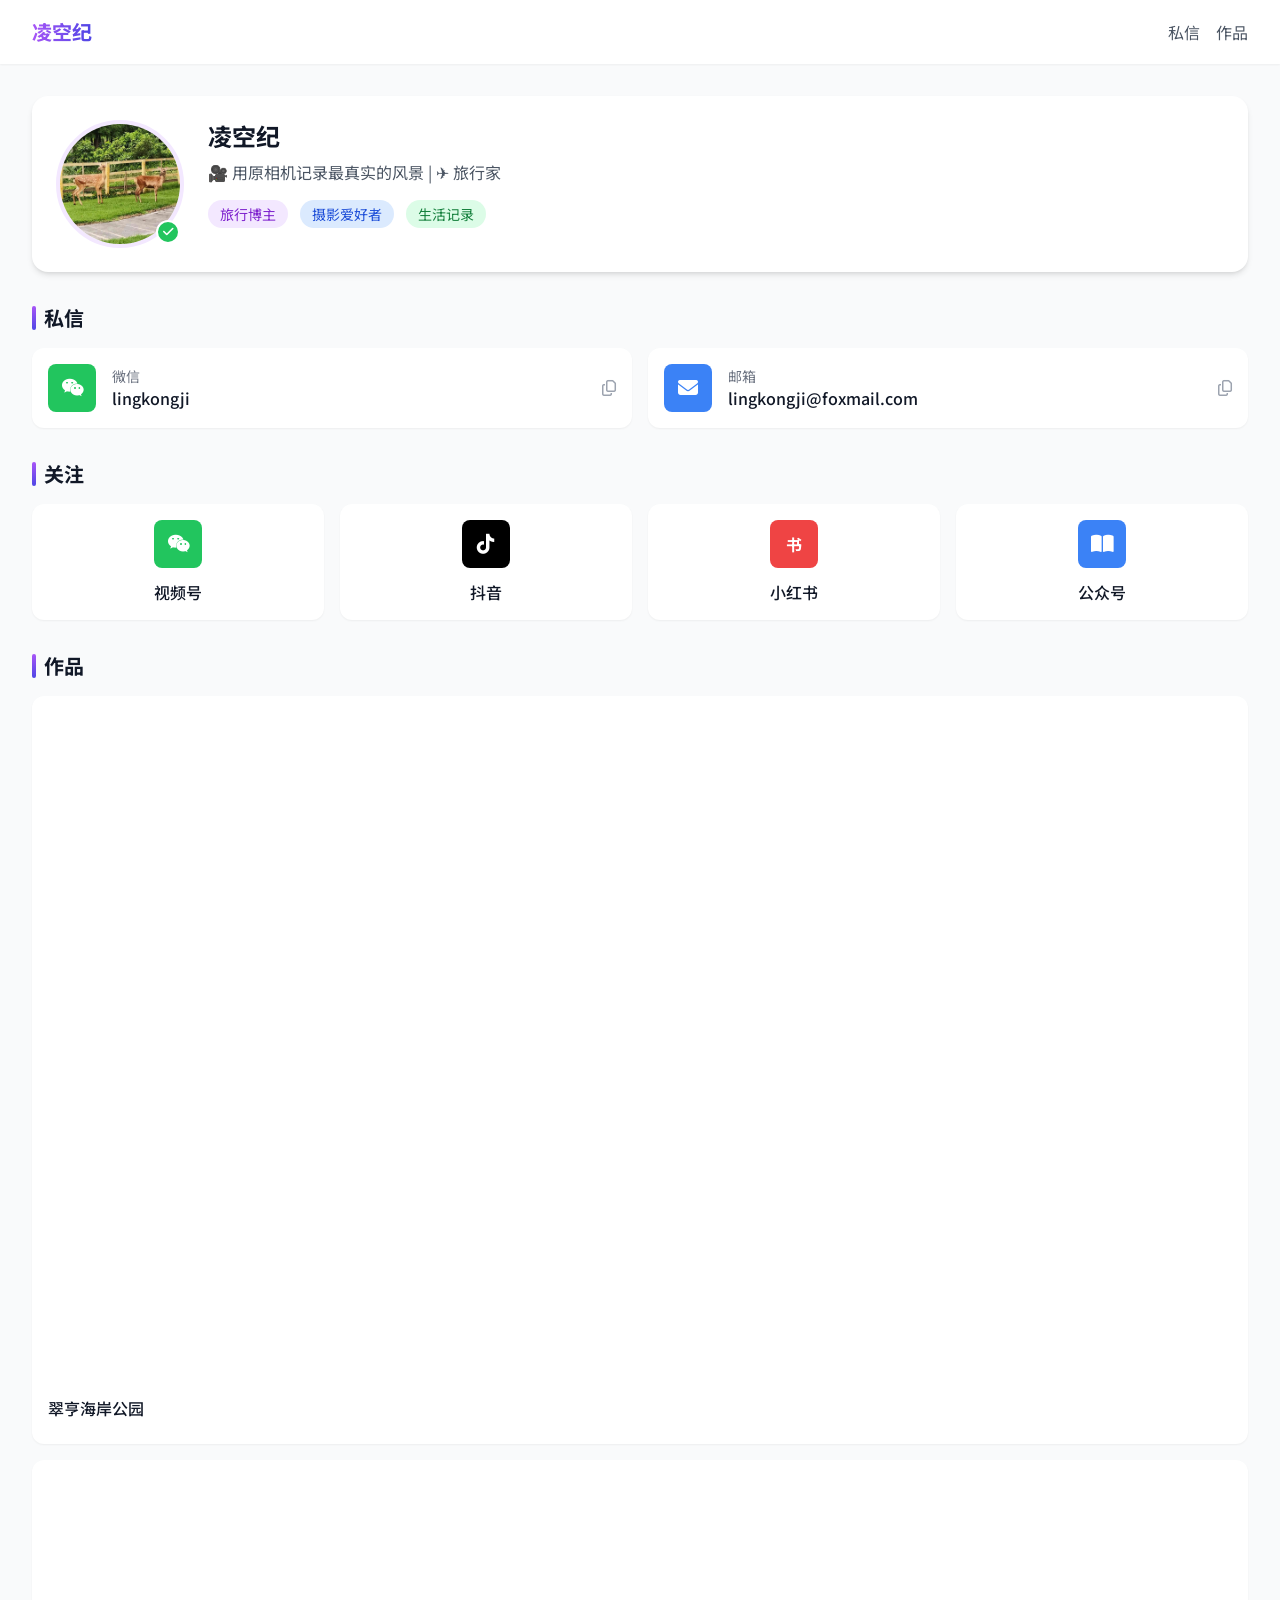
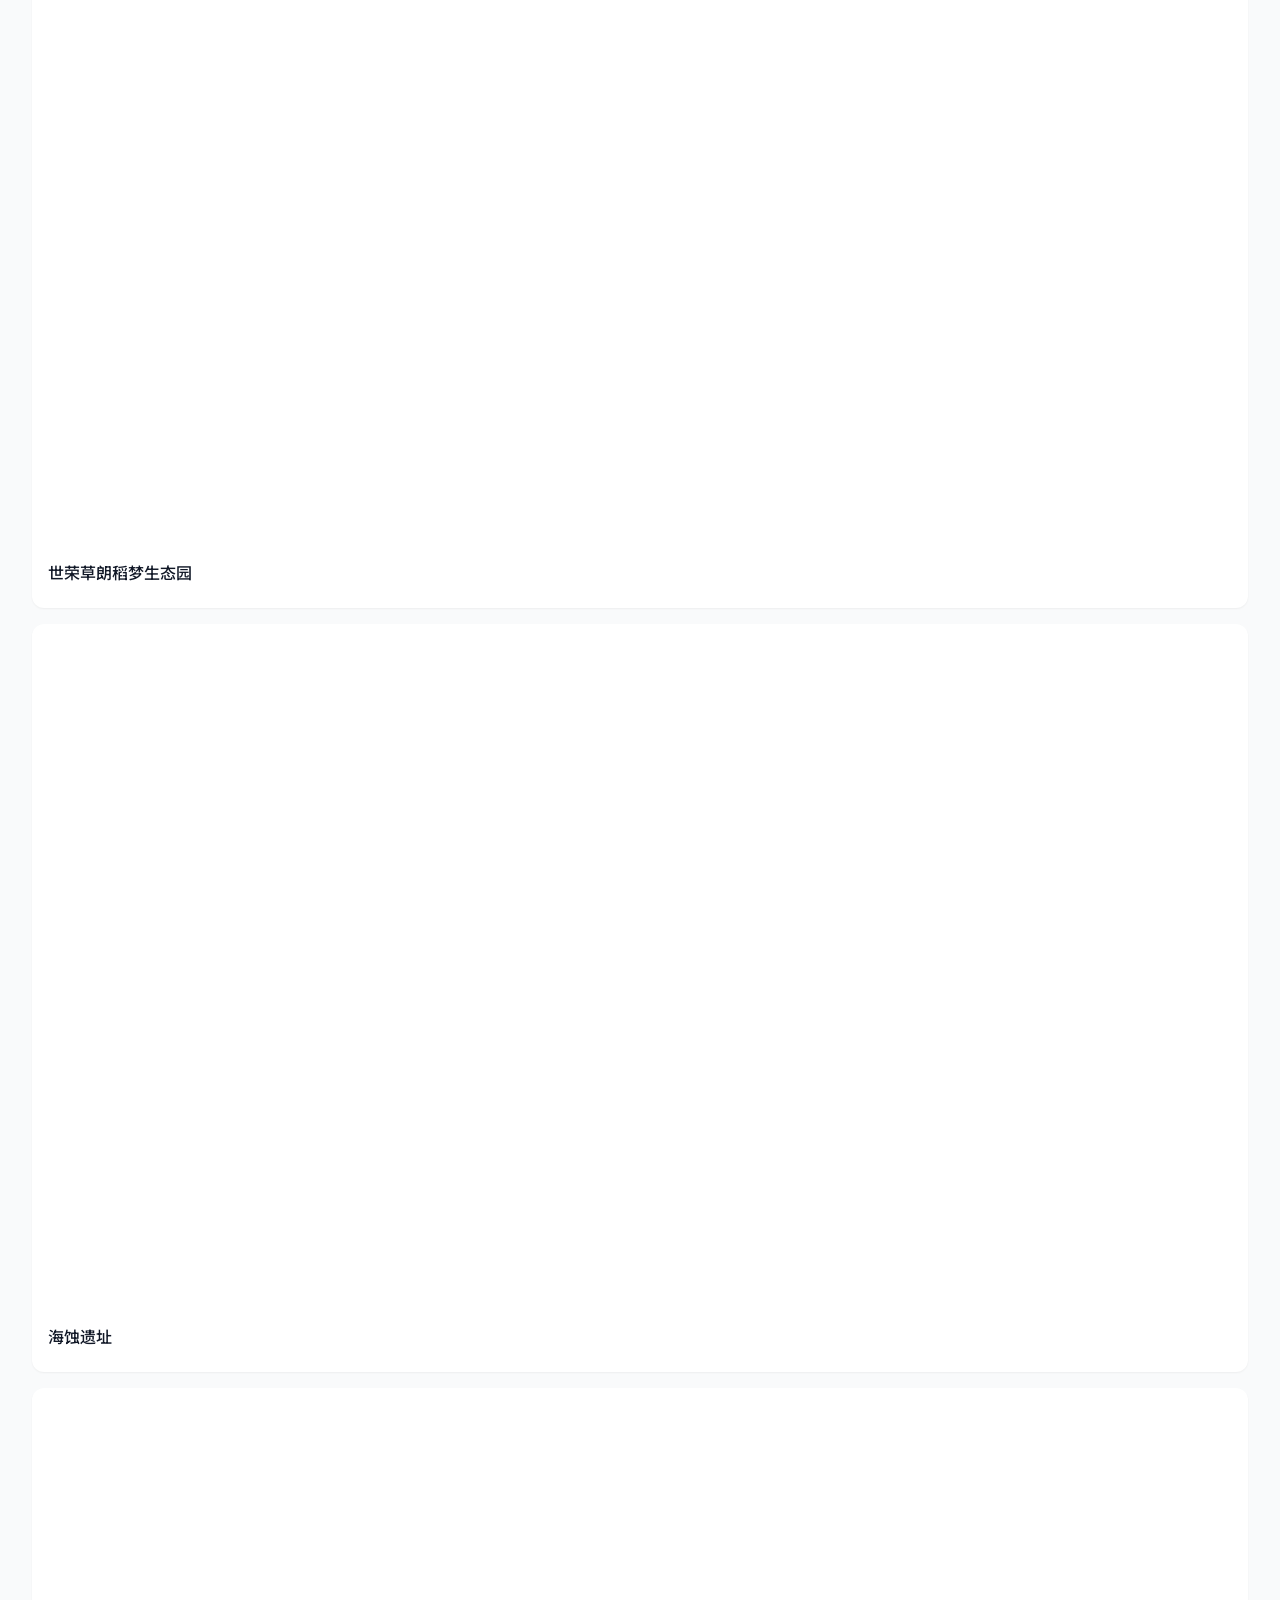
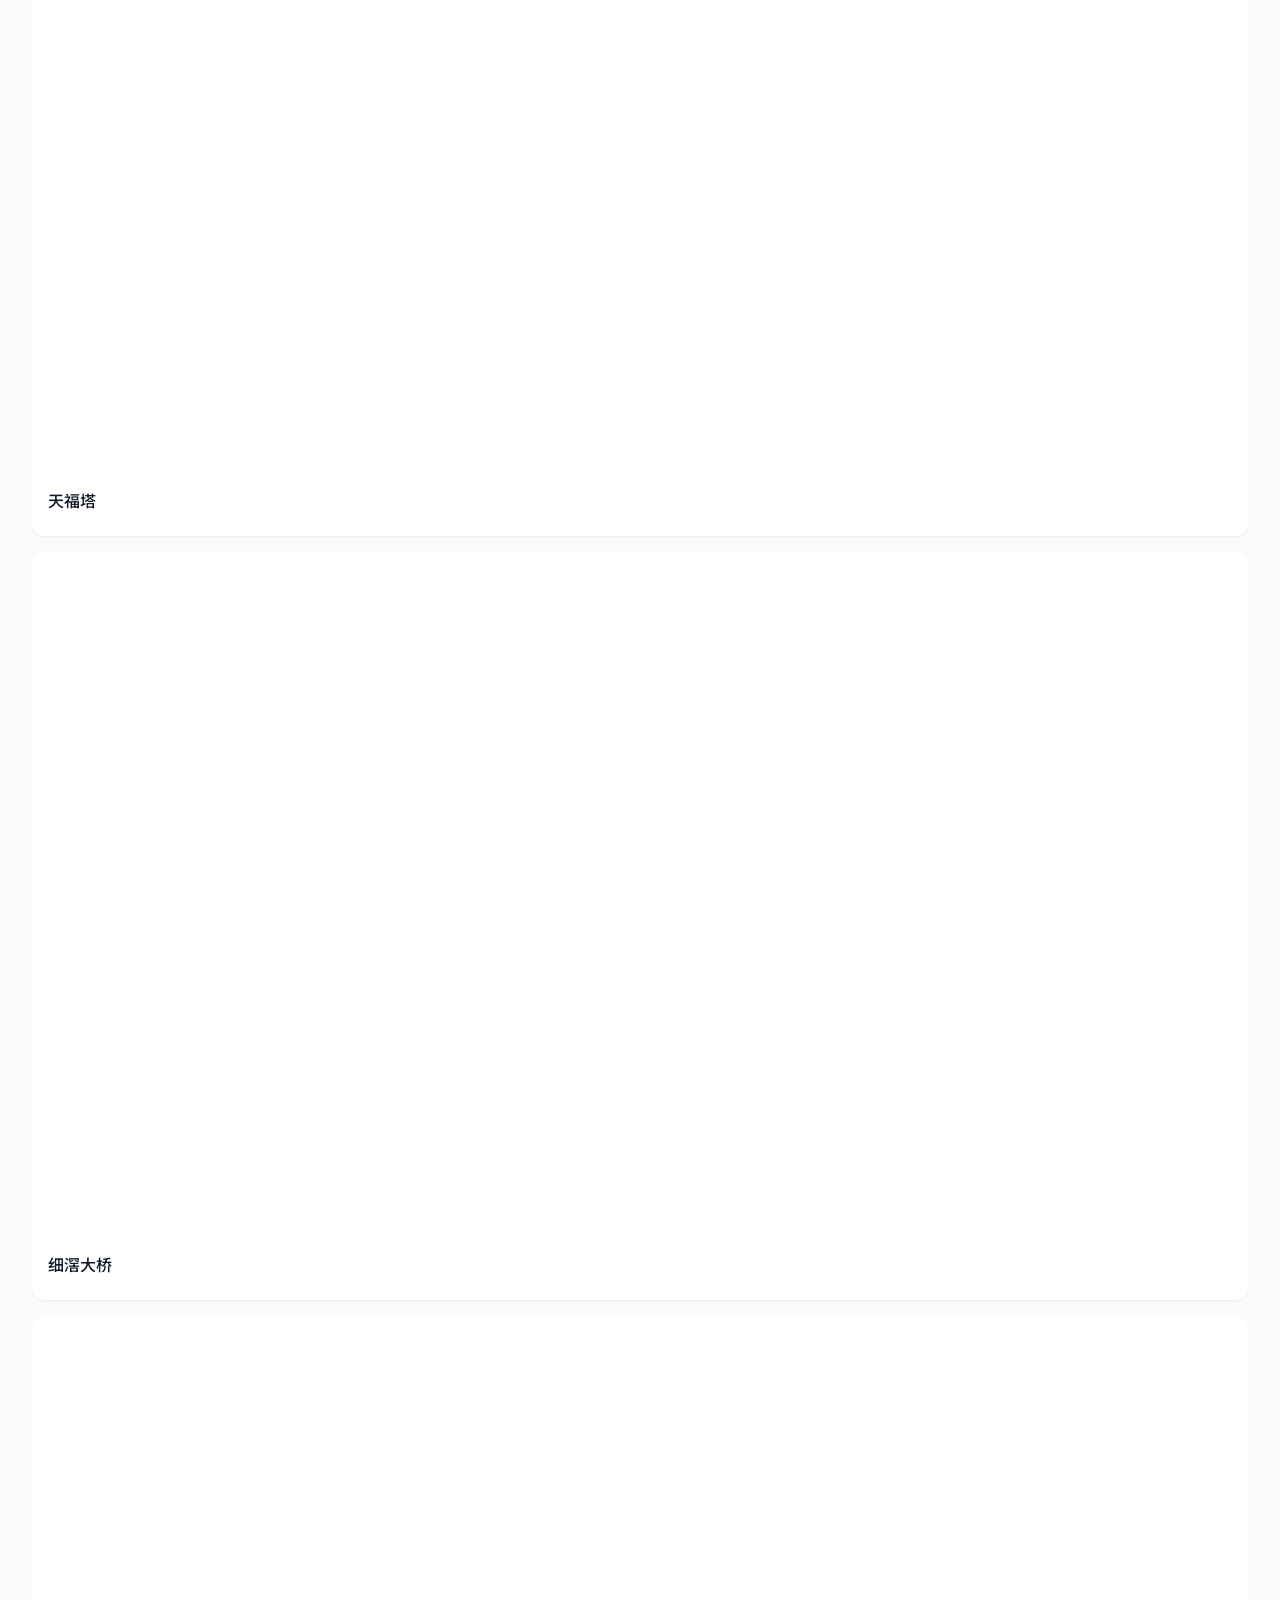
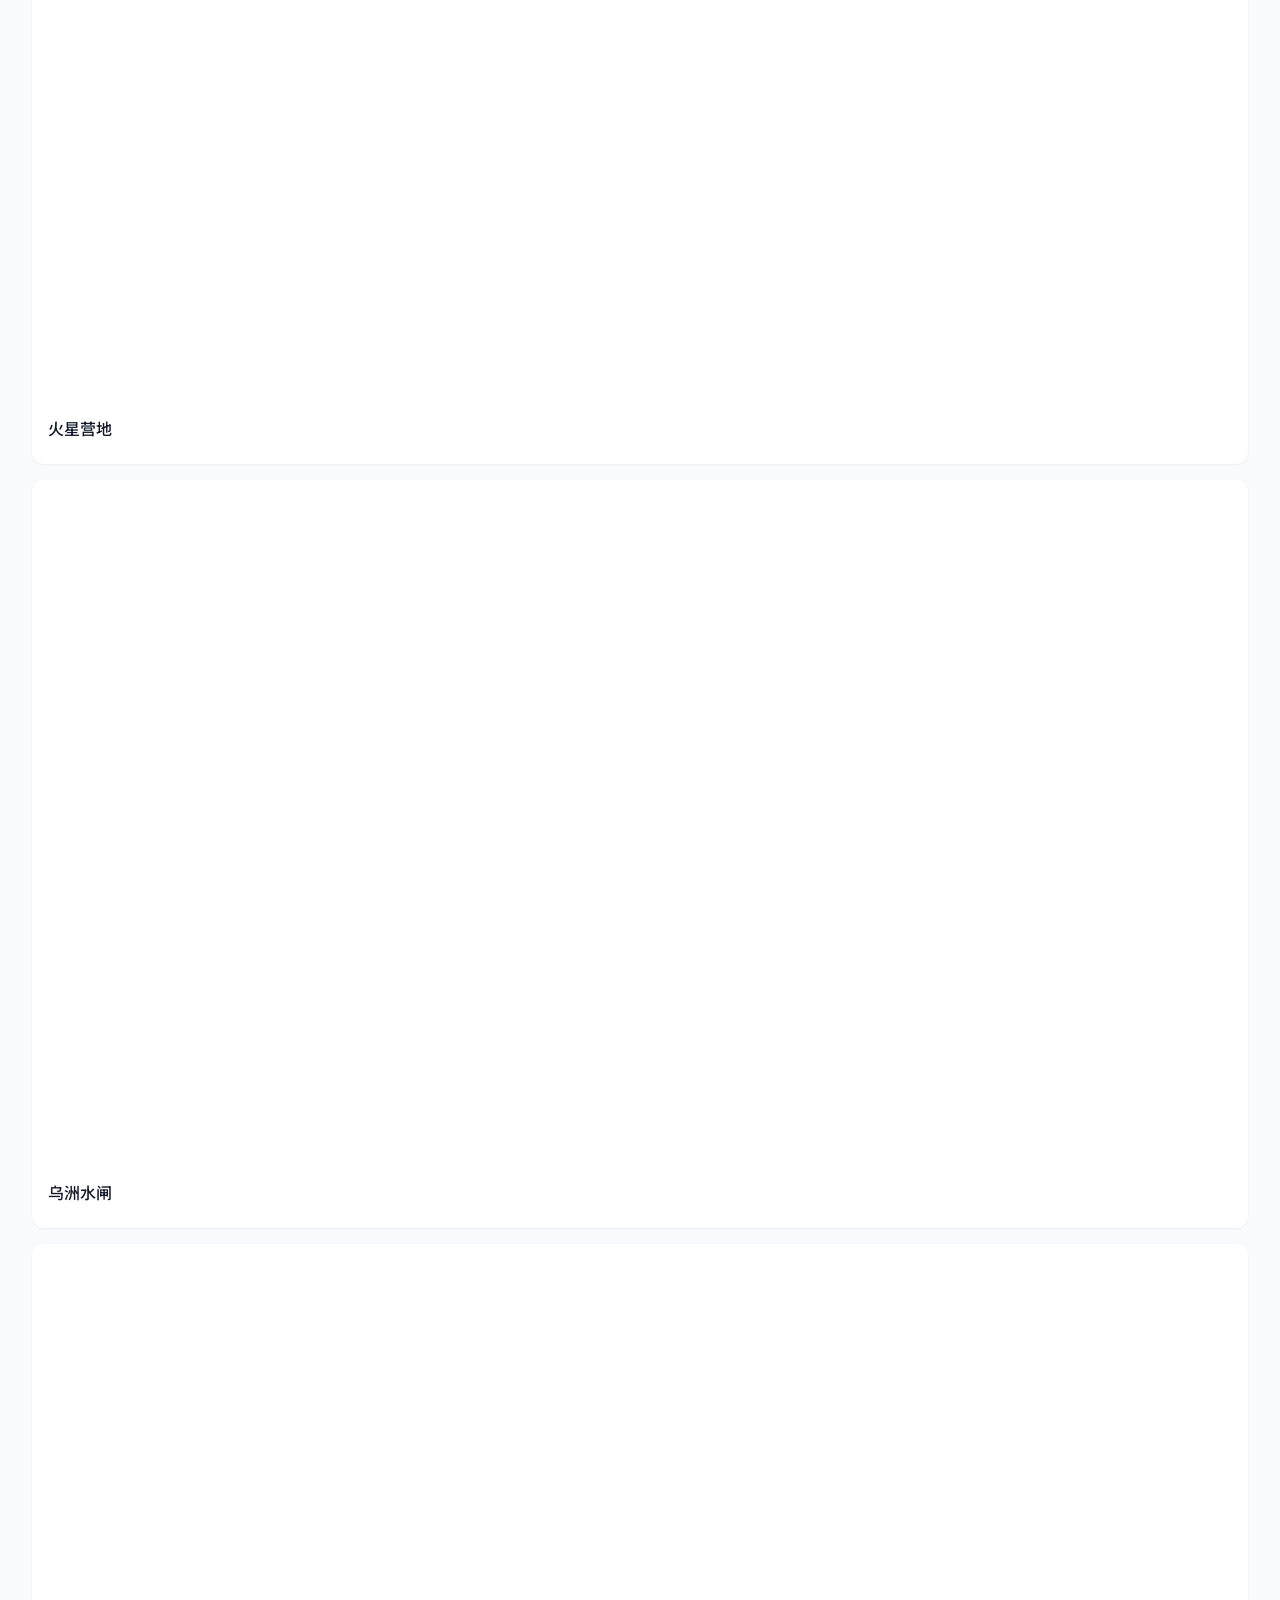
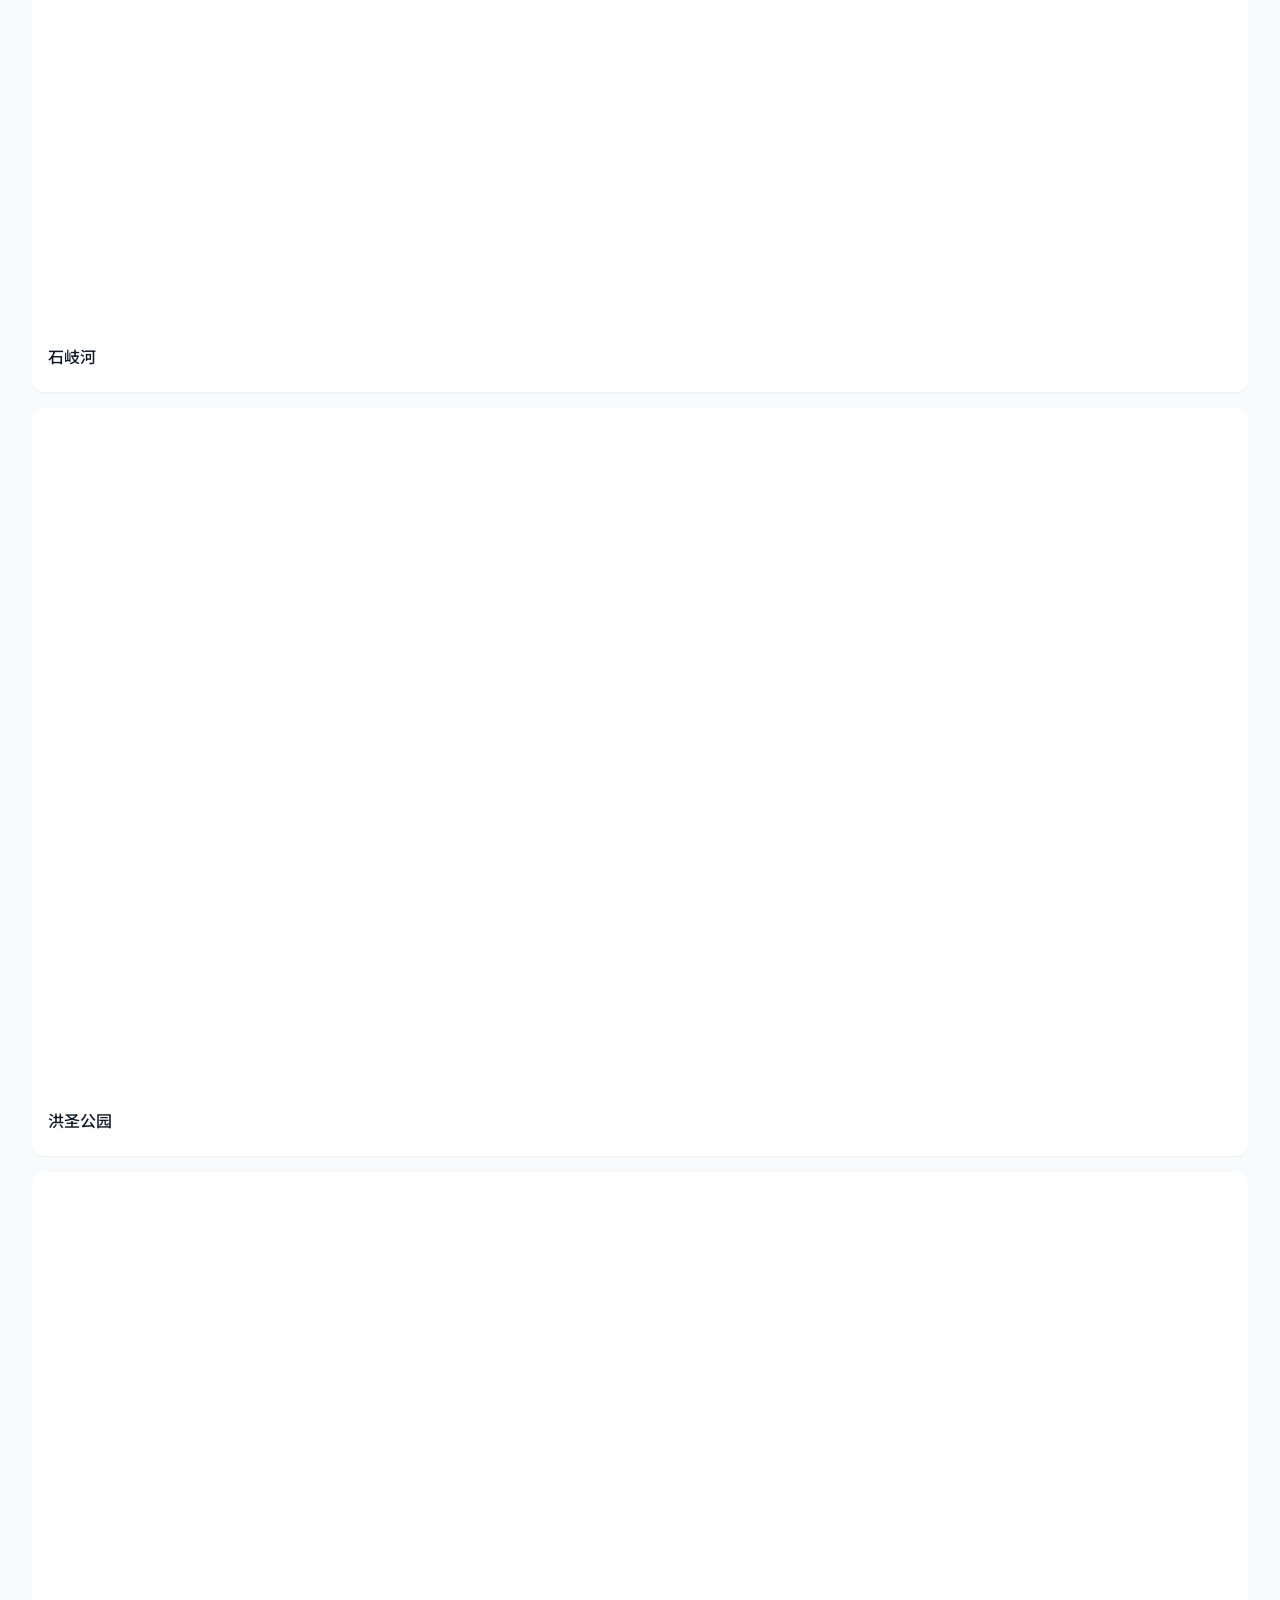
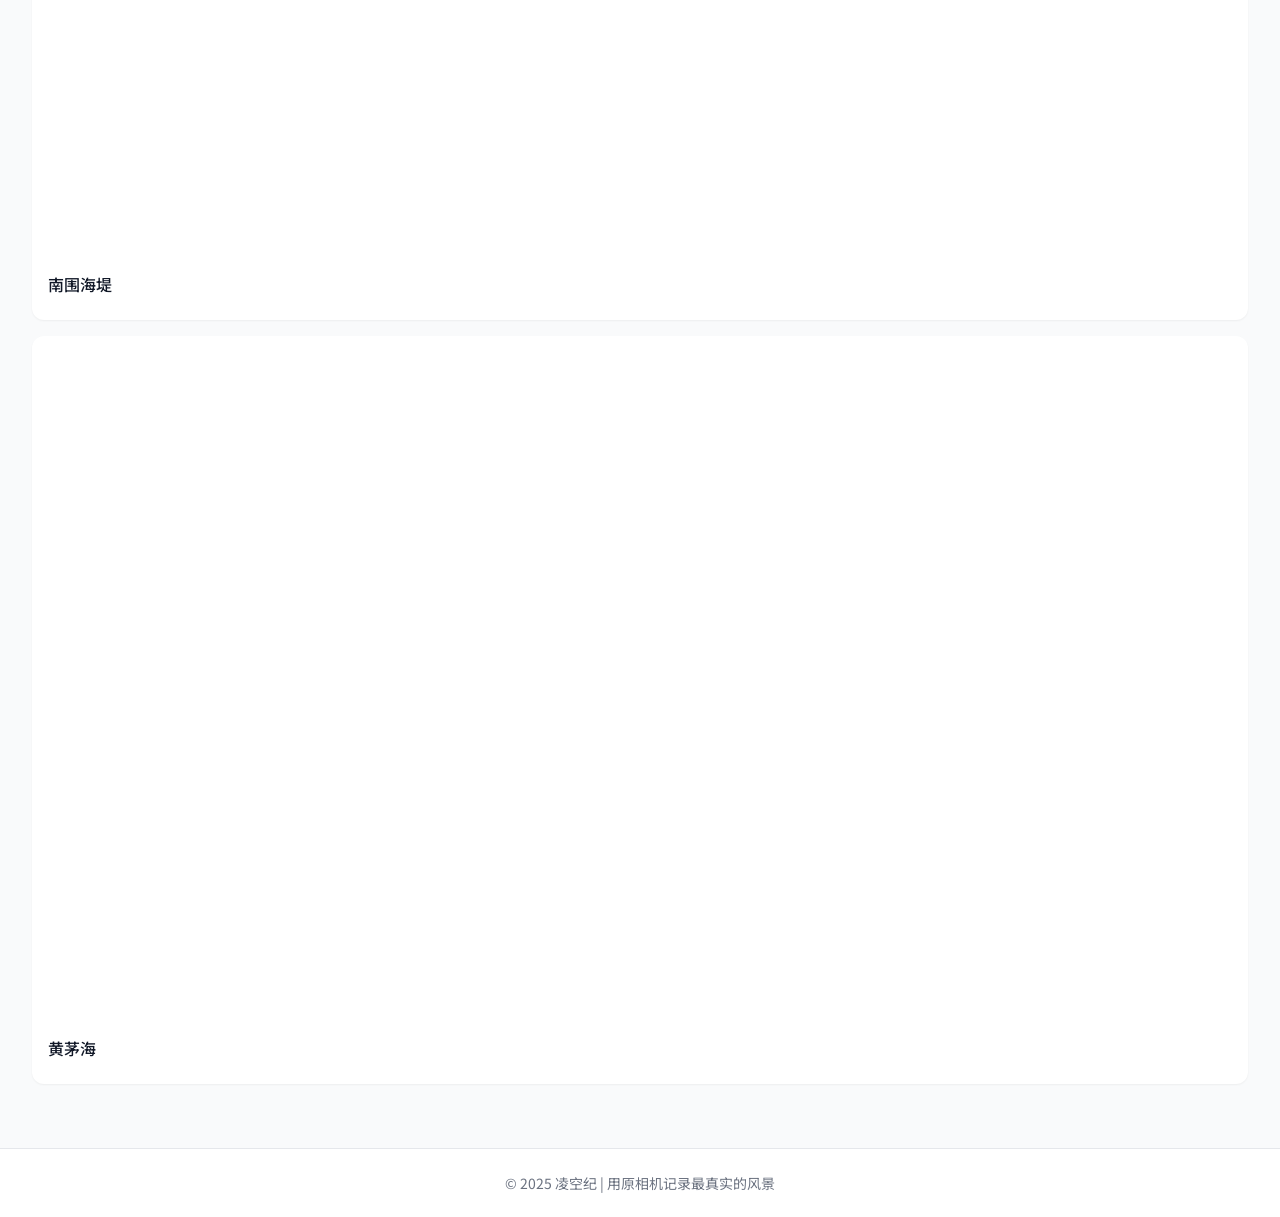
<file: index.html>
<!DOCTYPE html><html><head><meta charset="utf-8">
<meta name="viewport" content="width=device-width, initial-scale=1.0, maximum-scale=1.0, user-scalable=no">
<title>凌空纪 | 用原相机记录最真实的风景</title>
<link rel="preconnect" href="https://fonts.gstatic.com/" crossorigin="anonymous" data-hid="gf-preconnect">
<link rel="preconnect" href="https://fonts.googleapis.com/" data-hid="gf-origin-preconnect">
<script data-hid="gf-script">(function(){
        var h=document.querySelector("head");
        var m=h.querySelector('meta[name="head:count"]');
        if(m){m.setAttribute('content',Number(m.getAttribute('content'))+1);}
        else{m=document.createElement('meta');m.setAttribute('name','head:count');m.setAttribute('content','1');h.append(m);}
        var l=document.createElement('link');l.rel='stylesheet';l.href='https://fonts.googleapis.com/css2?family=Noto+Sans+SC:wght@400;500;700&display=swap';h.appendChild(l);
      })();</script>
<script type="text/javascript">
            if (window.location.hostname !== 'localhost' && window.location.hostname !== '127.0.0.1') {
              var _paq = window._paq = window._paq || [];
              _paq.push(['trackPageView']);
              _paq.push(['enableLinkTracking']);
              _paq.push(['enableHeartBeatTimer', 10]);
              (function() {
                var u="//matomo.r.mmphub.com:88/";
                _paq.push(['setTrackerUrl', u+'matomo.php']);
                _paq.push(['setSiteId', '2']);
                var d=document, g=d.createElement('script'), s=d.getElementsByTagName('script')[0];
                g.async=true; g.src=u+'matomo.js'; s.parentNode.insertBefore(g,s);
              })();
            }
          </script>
<link rel="stylesheet" href="https://cdnjs.cloudflare.com/ajax/libs/font-awesome/6.5.1/css/all.min.css">
<link rel="stylesheet" href="/_nuxt/entry.CN5NUBov.css" crossorigin>
<link rel="preload" as="style" href="https://fonts.googleapis.com/css2?family=Noto+Sans+SC:wght@400;500;700&display=swap" data-hid="gf-preload">
<link rel="modulepreload" as="script" crossorigin href="/_nuxt/BmWuD4DT.js">
<script type="module" src="/_nuxt/BmWuD4DT.js" crossorigin></script>
<link rel="dns-prefetch" href="https://fonts.gstatic.com/" data-hid="gf-prefetch">
<meta name="description" content="凌空纪 - 用原相机记录最真实的风景 | 旅行博主">
<meta name="referrer" content="no-referrer-when-downgrade">
<link rel="icon" href="/avatar.ico" type="image/x-icon">
<script id="unhead:payload" type="application/json">{"title":"凌空纪 | 用原相机记录最真实的风景"}</script></head><body><noscript><link rel="stylesheet" href="https://fonts.googleapis.com/css2?family=Noto+Sans+SC:wght@400;500;700&display=swap"></noscript><!--teleport start anchor--><!----><!--teleport anchor--><!--teleport start anchor--><!----><!--teleport anchor--><div id="__nuxt"><div data-v-a34cc89b><!--[--><title data-v-a34cc89b>凌空纪 | 用原相机记录最真实的风景</title><meta name="robots" content="index, follow, noarchive" data-v-a34cc89b><!--]--><nav class="bg-white shadow-sm sticky top-0 z-50" data-v-a34cc89b><div class="max-w-5xl mx-auto px-4 sm:px-6 lg:px-8" data-v-a34cc89b><div class="flex justify-between h-16" data-v-a34cc89b><div class="flex items-center" data-v-a34cc89b><span class="text-xl font-bold gradient-text" data-v-a34cc89b>凌空纪</span></div><div class="flex items-center space-x-4" data-v-a34cc89b><a href="#contact" class="text-gray-600 hover:text-purple-600 transition" data-v-a34cc89b>私信</a><a href="#works" class="text-gray-600 hover:text-purple-600 transition" data-v-a34cc89b>作品</a></div></div></div></nav><main class="max-w-5xl mx-auto px-4 sm:px-6 lg:px-8 py-8" data-v-a34cc89b><section class="bg-white rounded-2xl shadow-md p-6 mb-8" data-v-a34cc89b><div class="flex flex-col md:flex-row items-center md:items-start gap-6" data-v-a34cc89b><div class="relative" data-v-a34cc89b><img data-nuxt-img srcset="/_ipx/_/avatar.jpg 1x, /_ipx/_/avatar.jpg 2x" onerror="this.setAttribute(&#39;data-error&#39;, 1)" alt="头像" class="w-32 h-32 rounded-full object-cover border-4 border-purple-100" src="/_ipx/_/avatar.jpg" data-v-a34cc89b><div class="absolute bottom-1 right-1 bg-green-500 w-6 h-6 rounded-full border-2 border-white flex items-center justify-center" data-v-a34cc89b><i class="fas fa-check text-white text-xs" data-v-a34cc89b></i></div></div><div class="flex-1 text-center md:text-left" data-v-a34cc89b><h1 class="text-2xl font-bold mb-2" data-v-a34cc89b>凌空纪</h1><p class="text-gray-600 mb-4" data-v-a34cc89b>🎥 用原相机记录最真实的风景 | ✈️ 旅行家</p><div class="flex flex-wrap justify-center md:justify-start gap-3" data-v-a34cc89b><span class="px-3 py-1 bg-purple-100 text-purple-700 rounded-full text-sm" data-v-a34cc89b>旅行博主</span><span class="px-3 py-1 bg-blue-100 text-blue-700 rounded-full text-sm" data-v-a34cc89b>摄影爱好者</span><span class="px-3 py-1 bg-green-100 text-green-700 rounded-full text-sm" data-v-a34cc89b>生活记录</span></div></div></div></section><section id="contact" class="mb-8" data-v-a34cc89b><h2 class="text-xl font-bold mb-4 flex items-center" data-v-a34cc89b><span class="w-1 h-6 bg-gradient-to-b from-purple-500 to-indigo-600 rounded mr-2" data-v-a34cc89b></span> 私信 </h2><div class="grid grid-cols-1 md:grid-cols-2 gap-4" data-v-a34cc89b><div class="bg-white rounded-xl shadow-sm p-4 card-hover cursor-pointer" data-v-a34cc89b><div class="flex items-center gap-4" data-v-a34cc89b><div class="w-12 h-12 rounded-lg bg-green-500 flex items-center justify-center text-white" data-v-a34cc89b><i class="fab fa-weixin text-xl" data-v-a34cc89b></i></div><div class="flex-1" data-v-a34cc89b><div class="text-gray-500 text-sm" data-v-a34cc89b>微信</div><div class="font-medium" data-v-a34cc89b>lingkongji</div></div><i class="far fa-copy text-gray-400" data-v-a34cc89b></i></div></div><div class="bg-white rounded-xl shadow-sm p-4 card-hover cursor-pointer" data-v-a34cc89b><div class="flex items-center gap-4" data-v-a34cc89b><div class="w-12 h-12 rounded-lg bg-blue-500 flex items-center justify-center text-white" data-v-a34cc89b><i class="fas fa-envelope text-xl" data-v-a34cc89b></i></div><div class="flex-1" data-v-a34cc89b><div class="text-gray-500 text-sm" data-v-a34cc89b>邮箱</div><div class="font-medium" data-v-a34cc89b>lingkongji@foxmail.com</div></div><i class="far fa-copy text-gray-400" data-v-a34cc89b></i></div></div></div></section><section class="mb-8" data-v-a34cc89b><h2 class="text-xl font-bold mb-4 flex items-center" data-v-a34cc89b><span class="w-1 h-6 bg-gradient-to-b from-purple-500 to-indigo-600 rounded mr-2" data-v-a34cc89b></span> 关注 </h2><div class="grid grid-cols-2 md:grid-cols-4 gap-4" data-v-a34cc89b><button class="bg-white rounded-xl shadow-sm p-4 card-hover flex flex-col items-center w-full" data-v-a34cc89b><div class="w-12 h-12 rounded-lg bg-green-500 flex items-center justify-center text-white mb-3" data-v-a34cc89b><i class="fab fa-weixin text-xl" data-v-a34cc89b></i></div><div class="font-medium" data-v-a34cc89b>视频号</div></button><a href="https://v.douyin.com/pP9XcauuibU" class="bg-white rounded-xl shadow-sm p-4 card-hover flex flex-col items-center" data-v-a34cc89b><div class="w-12 h-12 rounded-lg bg-black flex items-center justify-center text-white mb-3" data-v-a34cc89b><i class="fab fa-tiktok text-xl" data-v-a34cc89b></i></div><div class="font-medium" data-v-a34cc89b>抖音</div></a><a href="https://xhslink.com/m/8OOuBfRCATQ" class="bg-white rounded-xl shadow-sm p-4 card-hover flex flex-col items-center" data-v-a34cc89b><div class="w-12 h-12 rounded-lg bg-red-500 flex items-center justify-center text-white mb-3" data-v-a34cc89b><span class="font-bold" data-v-a34cc89b>书</span></div><div class="font-medium" data-v-a34cc89b>小红书</div></a><button class="bg-white rounded-xl shadow-sm p-4 card-hover flex flex-col items-center w-full" data-v-a34cc89b><div class="w-12 h-12 rounded-lg bg-blue-500 flex items-center justify-center text-white mb-3" data-v-a34cc89b><i class="fas fa-book-open text-xl" data-v-a34cc89b></i></div><div class="font-medium" data-v-a34cc89b>公众号</div></button></div></section><section id="works" class="mb-8" data-v-a34cc89b><h2 class="text-xl font-bold mb-4 flex items-center" data-v-a34cc89b><span class="w-1 h-6 bg-gradient-to-b from-purple-500 to-indigo-600 rounded mr-2" data-v-a34cc89b></span> 作品 </h2><div class="works-grid gap-4" data-v-a34cc89b><!--[--><div class="bg-white rounded-xl shadow-sm overflow-hidden card-hover" data-v-a34cc89b><div class="video-container"><iframe src="https://open.douyin.com/player/video?vid=7627733585167961350&amp;autoplay=0" frameborder="0" scrolling="no" allowfullscreen class="w-full h-full" sandbox="allow-scripts allow-same-origin allow-popups" loading="lazy" referrerpolicy="no-referrer" title="抖音视频播放器" style="--iframe-scale:1;"></iframe></div><div class="p-4"><h3 class="font-medium mb-2">翠亨海岸公园</h3><div class="flex items-center gap-4 text-gray-500 text-sm"><!----><!----></div></div></div><div class="bg-white rounded-xl shadow-sm overflow-hidden card-hover" data-v-a34cc89b><div class="video-container"><iframe src="https://open.douyin.com/player/video?vid=7604456518175526185&amp;autoplay=0" frameborder="0" scrolling="no" allowfullscreen class="w-full h-full" sandbox="allow-scripts allow-same-origin allow-popups" loading="lazy" referrerpolicy="no-referrer" title="抖音视频播放器" style="--iframe-scale:1;"></iframe></div><div class="p-4"><h3 class="font-medium mb-2">世荣草朗稻梦生态园</h3><div class="flex items-center gap-4 text-gray-500 text-sm"><!----><!----></div></div></div><div class="bg-white rounded-xl shadow-sm overflow-hidden card-hover" data-v-a34cc89b><div class="video-container"><iframe src="https://open.douyin.com/player/video?vid=7658907261548498203&amp;autoplay=0" frameborder="0" scrolling="no" allowfullscreen class="w-full h-full" sandbox="allow-scripts allow-same-origin allow-popups" loading="lazy" referrerpolicy="no-referrer" title="抖音视频播放器" style="--iframe-scale:1;"></iframe></div><div class="p-4"><h3 class="font-medium mb-2">海蚀遗址</h3><div class="flex items-center gap-4 text-gray-500 text-sm"><!----><!----></div></div></div><div class="bg-white rounded-xl shadow-sm overflow-hidden card-hover" data-v-a34cc89b><div class="video-container"><iframe src="https://open.douyin.com/player/video?vid=7657398396201749814&amp;autoplay=0" frameborder="0" scrolling="no" allowfullscreen class="w-full h-full" sandbox="allow-scripts allow-same-origin allow-popups" loading="lazy" referrerpolicy="no-referrer" title="抖音视频播放器" style="--iframe-scale:1;"></iframe></div><div class="p-4"><h3 class="font-medium mb-2">天福塔</h3><div class="flex items-center gap-4 text-gray-500 text-sm"><!----><!----></div></div></div><div class="bg-white rounded-xl shadow-sm overflow-hidden card-hover" data-v-a34cc89b><div class="video-container"><iframe src="https://open.douyin.com/player/video?vid=7648472670173941043&amp;autoplay=0" frameborder="0" scrolling="no" allowfullscreen class="w-full h-full" sandbox="allow-scripts allow-same-origin allow-popups" loading="lazy" referrerpolicy="no-referrer" title="抖音视频播放器" style="--iframe-scale:1;"></iframe></div><div class="p-4"><h3 class="font-medium mb-2">细滘大桥</h3><div class="flex items-center gap-4 text-gray-500 text-sm"><!----><!----></div></div></div><div class="bg-white rounded-xl shadow-sm overflow-hidden card-hover" data-v-a34cc89b><div class="video-container"><iframe src="https://open.douyin.com/player/video?vid=7647807189112851721&amp;autoplay=0" frameborder="0" scrolling="no" allowfullscreen class="w-full h-full" sandbox="allow-scripts allow-same-origin allow-popups" loading="lazy" referrerpolicy="no-referrer" title="抖音视频播放器" style="--iframe-scale:1;"></iframe></div><div class="p-4"><h3 class="font-medium mb-2">火星营地</h3><div class="flex items-center gap-4 text-gray-500 text-sm"><!----><!----></div></div></div><div class="bg-white rounded-xl shadow-sm overflow-hidden card-hover" data-v-a34cc89b><div class="video-container"><iframe src="https://open.douyin.com/player/video?vid=7644459484105936166&amp;autoplay=0" frameborder="0" scrolling="no" allowfullscreen class="w-full h-full" sandbox="allow-scripts allow-same-origin allow-popups" loading="lazy" referrerpolicy="no-referrer" title="抖音视频播放器" style="--iframe-scale:1;"></iframe></div><div class="p-4"><h3 class="font-medium mb-2">乌洲水闸</h3><div class="flex items-center gap-4 text-gray-500 text-sm"><!----><!----></div></div></div><div class="bg-white rounded-xl shadow-sm overflow-hidden card-hover" data-v-a34cc89b><div class="video-container"><iframe src="https://open.douyin.com/player/video?vid=7628822679298067754&amp;autoplay=0" frameborder="0" scrolling="no" allowfullscreen class="w-full h-full" sandbox="allow-scripts allow-same-origin allow-popups" loading="lazy" referrerpolicy="no-referrer" title="抖音视频播放器" style="--iframe-scale:1;"></iframe></div><div class="p-4"><h3 class="font-medium mb-2">石岐河</h3><div class="flex items-center gap-4 text-gray-500 text-sm"><!----><!----></div></div></div><div class="bg-white rounded-xl shadow-sm overflow-hidden card-hover" data-v-a34cc89b><div class="video-container"><iframe src="https://open.douyin.com/player/video?vid=7625848802552974642&amp;autoplay=0" frameborder="0" scrolling="no" allowfullscreen class="w-full h-full" sandbox="allow-scripts allow-same-origin allow-popups" loading="lazy" referrerpolicy="no-referrer" title="抖音视频播放器" style="--iframe-scale:1;"></iframe></div><div class="p-4"><h3 class="font-medium mb-2">洪圣公园</h3><div class="flex items-center gap-4 text-gray-500 text-sm"><!----><!----></div></div></div><div class="bg-white rounded-xl shadow-sm overflow-hidden card-hover" data-v-a34cc89b><div class="video-container"><iframe src="https://open.douyin.com/player/video?vid=7570963119699283234&amp;autoplay=0" frameborder="0" scrolling="no" allowfullscreen class="w-full h-full" sandbox="allow-scripts allow-same-origin allow-popups" loading="lazy" referrerpolicy="no-referrer" title="抖音视频播放器" style="--iframe-scale:1;"></iframe></div><div class="p-4"><h3 class="font-medium mb-2">南围海堤</h3><div class="flex items-center gap-4 text-gray-500 text-sm"><!----><!----></div></div></div><div class="bg-white rounded-xl shadow-sm overflow-hidden card-hover" data-v-a34cc89b><div class="video-container"><iframe src="https://open.douyin.com/player/video?vid=7565720964902735138&amp;autoplay=0" frameborder="0" scrolling="no" allowfullscreen class="w-full h-full" sandbox="allow-scripts allow-same-origin allow-popups" loading="lazy" referrerpolicy="no-referrer" title="抖音视频播放器" style="--iframe-scale:1;"></iframe></div><div class="p-4"><h3 class="font-medium mb-2">黄茅海</h3><div class="flex items-center gap-4 text-gray-500 text-sm"><!----><!----></div></div></div><!--]--></div></section></main><footer class="bg-white border-t border-gray-200 py-6" data-v-a34cc89b><div class="max-w-5xl mx-auto px-4 sm:px-6 lg:px-8 text-center text-gray-500 text-sm" data-v-a34cc89b><p data-v-a34cc89b>© 2025 凌空纪 | 用原相机记录最真实的风景</p></div></footer><div id="toast" class="fixed top-20 left-1/2 transform -translate-x-1/2 bg-gray-800 text-white px-6 py-2 rounded-full shadow-lg font-medium text-sm hidden z-50 flex items-center gap-2" data-v-a34cc89b><i class="fas fa-check-circle text-green-400" data-v-a34cc89b></i><span id="toast-msg" data-v-a34cc89b>已复制</span></div><!--teleport start--><!--teleport end--><!--teleport start--><!--teleport end--></div></div><div id="teleports"></div><script>window.__NUXT__={};window.__NUXT__.config={public:{apiBase:""},app:{baseURL:"/",buildId:"e5d43f0d-83d0-47b0-a709-40270cd8de94",buildAssetsDir:"/_nuxt/",cdnURL:""}}</script>
<script type="application/json" data-nuxt-data="nuxt-app" data-ssr="true" id="__NUXT_DATA__">[["ShallowReactive",1],{"prerenderedAt":2,"data":3,"state":39,"once":41,"_errors":42,"serverRendered":45,"path":46},1783486556460,["ShallowReactive",4],{"works":5},[6,9,12,15,18,21,24,27,30,33,36],{"id":7,"title":8},"7627733585167961350","翠亨海岸公园",{"id":10,"title":11},"7604456518175526185","世荣草朗稻梦生态园",{"id":13,"title":14},"7658907261548498203","海蚀遗址",{"id":16,"title":17},"7657398396201749814","天福塔",{"id":19,"title":20},"7648472670173941043","细滘大桥",{"id":22,"title":23},"7647807189112851721","火星营地",{"id":25,"title":26},"7644459484105936166","乌洲水闸",{"id":28,"title":29},"7628822679298067754","石岐河",{"id":31,"title":32},"7625848802552974642","洪圣公园",{"id":34,"title":35},"7570963119699283234","南围海堤",{"id":37,"title":38},"7565720964902735138","黄茅海",["Reactive",40],{},["Set"],["ShallowReactive",43],{"works":44},null,true,"\u002F"]</script></body></html>
</file>
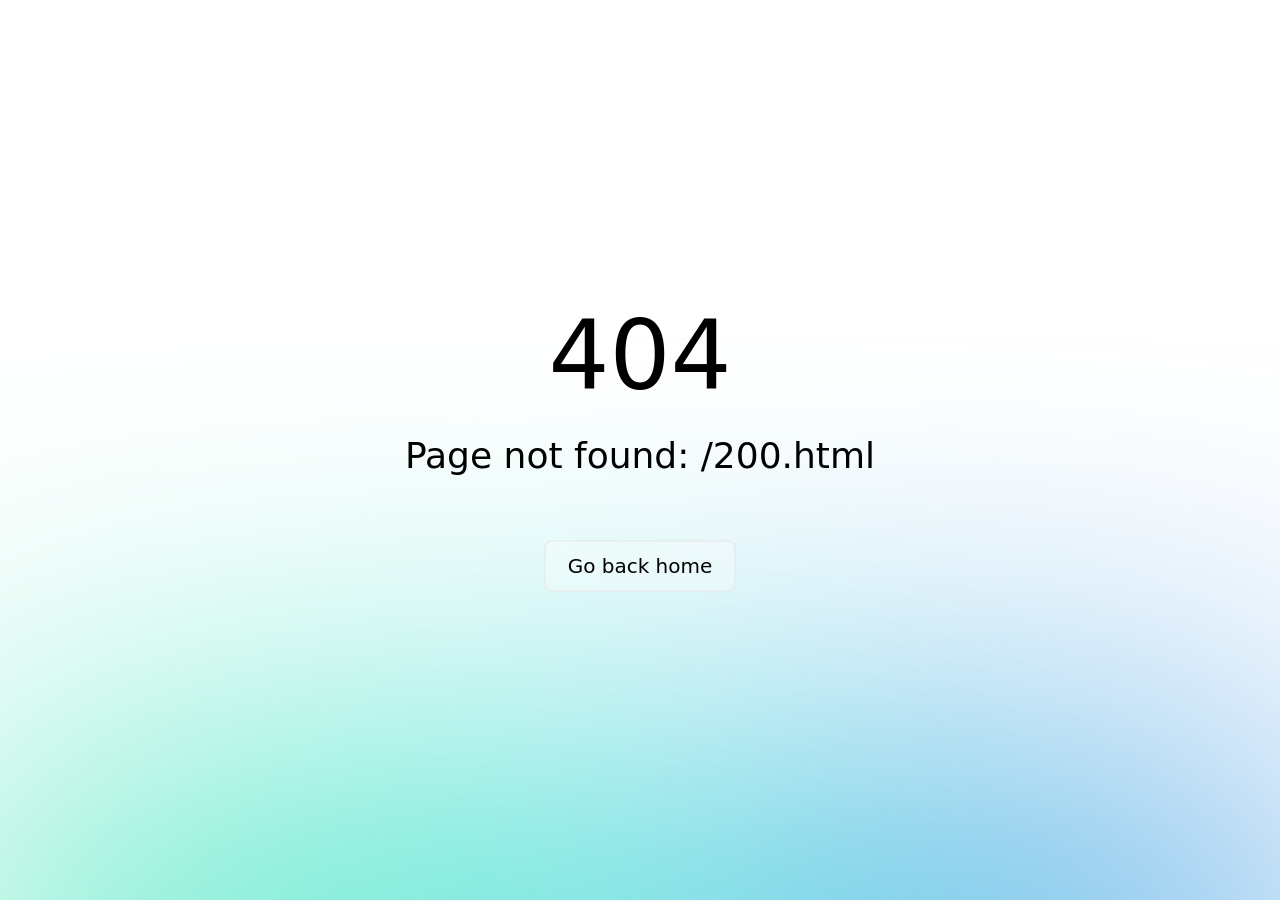
<file: 200.html>
<!DOCTYPE html><html><head><meta charset="utf-8">
<meta name="viewport" content="width=device-width, initial-scale=1.0, maximum-scale=1.0, user-scalable=no">
<title>凌空纪 | 用原相机记录最真实的风景</title>
<link rel="preconnect" href="https://fonts.gstatic.com/" crossorigin="anonymous" data-hid="gf-preconnect">
<link rel="preconnect" href="https://fonts.googleapis.com/" data-hid="gf-origin-preconnect">
<script data-hid="gf-script">(function(){
        var h=document.querySelector("head");
        var m=h.querySelector('meta[name="head:count"]');
        if(m){m.setAttribute('content',Number(m.getAttribute('content'))+1);}
        else{m=document.createElement('meta');m.setAttribute('name','head:count');m.setAttribute('content','1');h.append(m);}
        var l=document.createElement('link');l.rel='stylesheet';l.href='https://fonts.googleapis.com/css2?family=Noto+Sans+SC:wght@400;500;700&display=swap';h.appendChild(l);
      })();</script>
<script type="text/javascript">
            if (window.location.hostname !== 'localhost' && window.location.hostname !== '127.0.0.1') {
              var _paq = window._paq = window._paq || [];
              _paq.push(['trackPageView']);
              _paq.push(['enableLinkTracking']);
              _paq.push(['enableHeartBeatTimer', 10]);
              (function() {
                var u="//matomo.r.mmphub.com:88/";
                _paq.push(['setTrackerUrl', u+'matomo.php']);
                _paq.push(['setSiteId', '2']);
                var d=document, g=d.createElement('script'), s=d.getElementsByTagName('script')[0];
                g.async=true; g.src=u+'matomo.js'; s.parentNode.insertBefore(g,s);
              })();
            }
          </script>
<link rel="stylesheet" href="https://cdnjs.cloudflare.com/ajax/libs/font-awesome/6.5.1/css/all.min.css">
<link rel="stylesheet" href="/_nuxt/entry.CN5NUBov.css" crossorigin>
<link rel="preload" as="style" href="https://fonts.googleapis.com/css2?family=Noto+Sans+SC:wght@400;500;700&display=swap" data-hid="gf-preload">
<link rel="modulepreload" as="script" crossorigin href="/_nuxt/BmWuD4DT.js">
<script type="module" src="/_nuxt/BmWuD4DT.js" crossorigin></script>
<link rel="dns-prefetch" href="https://fonts.gstatic.com/" data-hid="gf-prefetch">
<meta name="description" content="凌空纪 - 用原相机记录最真实的风景 | 旅行博主">
<meta name="referrer" content="no-referrer-when-downgrade">
<link rel="icon" href="/avatar.ico" type="image/x-icon">
<script id="unhead:payload" type="application/json">{"title":"凌空纪 | 用原相机记录最真实的风景"}</script></head><body><noscript><link rel="stylesheet" href="https://fonts.googleapis.com/css2?family=Noto+Sans+SC:wght@400;500;700&display=swap"></noscript><div id="__nuxt"></div><div id="teleports"></div><script>window.__NUXT__={};window.__NUXT__.config={public:{apiBase:""},app:{baseURL:"/",buildId:"e5d43f0d-83d0-47b0-a709-40270cd8de94",buildAssetsDir:"/_nuxt/",cdnURL:""}}</script>
<script type="application/json" data-nuxt-data="nuxt-app" data-ssr="false" id="__NUXT_DATA__">[{"prerenderedAt":1,"serverRendered":2},1783486556460,false]</script></body></html>
</file>
<file: _nuxt/entry.CN5NUBov.css>
@import"https://fonts.googleapis.com/css2?family=Noto+Sans+SC:wght@400;500;700&display=swap";*,:after,:before{--tw-border-spacing-x:0;--tw-border-spacing-y:0;--tw-translate-x:0;--tw-translate-y:0;--tw-rotate:0;--tw-skew-x:0;--tw-skew-y:0;--tw-scale-x:1;--tw-scale-y:1;--tw-pan-x: ;--tw-pan-y: ;--tw-pinch-zoom: ;--tw-scroll-snap-strictness:proximity;--tw-gradient-from-position: ;--tw-gradient-via-position: ;--tw-gradient-to-position: ;--tw-ordinal: ;--tw-slashed-zero: ;--tw-numeric-figure: ;--tw-numeric-spacing: ;--tw-numeric-fraction: ;--tw-ring-inset: ;--tw-ring-offset-width:0px;--tw-ring-offset-color:#fff;--tw-ring-color:rgba(59,130,246,.5);--tw-ring-offset-shadow:0 0 #0000;--tw-ring-shadow:0 0 #0000;--tw-shadow:0 0 #0000;--tw-shadow-colored:0 0 #0000;--tw-blur: ;--tw-brightness: ;--tw-contrast: ;--tw-grayscale: ;--tw-hue-rotate: ;--tw-invert: ;--tw-saturate: ;--tw-sepia: ;--tw-drop-shadow: ;--tw-backdrop-blur: ;--tw-backdrop-brightness: ;--tw-backdrop-contrast: ;--tw-backdrop-grayscale: ;--tw-backdrop-hue-rotate: ;--tw-backdrop-invert: ;--tw-backdrop-opacity: ;--tw-backdrop-saturate: ;--tw-backdrop-sepia: ;--tw-contain-size: ;--tw-contain-layout: ;--tw-contain-paint: ;--tw-contain-style: }::backdrop{--tw-border-spacing-x:0;--tw-border-spacing-y:0;--tw-translate-x:0;--tw-translate-y:0;--tw-rotate:0;--tw-skew-x:0;--tw-skew-y:0;--tw-scale-x:1;--tw-scale-y:1;--tw-pan-x: ;--tw-pan-y: ;--tw-pinch-zoom: ;--tw-scroll-snap-strictness:proximity;--tw-gradient-from-position: ;--tw-gradient-via-position: ;--tw-gradient-to-position: ;--tw-ordinal: ;--tw-slashed-zero: ;--tw-numeric-figure: ;--tw-numeric-spacing: ;--tw-numeric-fraction: ;--tw-ring-inset: ;--tw-ring-offset-width:0px;--tw-ring-offset-color:#fff;--tw-ring-color:rgba(59,130,246,.5);--tw-ring-offset-shadow:0 0 #0000;--tw-ring-shadow:0 0 #0000;--tw-shadow:0 0 #0000;--tw-shadow-colored:0 0 #0000;--tw-blur: ;--tw-brightness: ;--tw-contrast: ;--tw-grayscale: ;--tw-hue-rotate: ;--tw-invert: ;--tw-saturate: ;--tw-sepia: ;--tw-drop-shadow: ;--tw-backdrop-blur: ;--tw-backdrop-brightness: ;--tw-backdrop-contrast: ;--tw-backdrop-grayscale: ;--tw-backdrop-hue-rotate: ;--tw-backdrop-invert: ;--tw-backdrop-opacity: ;--tw-backdrop-saturate: ;--tw-backdrop-sepia: ;--tw-contain-size: ;--tw-contain-layout: ;--tw-contain-paint: ;--tw-contain-style: }*,:after,:before{border:0 solid #e5e7eb;box-sizing:border-box}:after,:before{--tw-content:""}:host,html{line-height:1.5;-webkit-text-size-adjust:100%;font-family:Noto Sans SC,sans-serif;font-feature-settings:normal;font-variation-settings:normal;-moz-tab-size:4;-o-tab-size:4;tab-size:4;-webkit-tap-highlight-color:transparent}body{line-height:inherit;margin:0}hr{border-top-width:1px;color:inherit;height:0}abbr:where([title]){-webkit-text-decoration:underline dotted;text-decoration:underline dotted}h1,h2,h3,h4,h5,h6{font-size:inherit;font-weight:inherit}a{color:inherit;text-decoration:inherit}b,strong{font-weight:bolder}code,kbd,pre,samp{font-family:ui-monospace,SFMono-Regular,Menlo,Monaco,Consolas,Liberation Mono,Courier New,monospace;font-feature-settings:normal;font-size:1em;font-variation-settings:normal}small{font-size:80%}sub,sup{font-size:75%;line-height:0;position:relative;vertical-align:baseline}sub{bottom:-.25em}sup{top:-.5em}table{border-collapse:collapse;border-color:inherit;text-indent:0}button,input,optgroup,select,textarea{color:inherit;font-family:inherit;font-feature-settings:inherit;font-size:100%;font-variation-settings:inherit;font-weight:inherit;letter-spacing:inherit;line-height:inherit;margin:0;padding:0}button,select{text-transform:none}button,input:where([type=button]),input:where([type=reset]),input:where([type=submit]){-webkit-appearance:button;background-color:transparent;background-image:none}:-moz-focusring{outline:auto}:-moz-ui-invalid{box-shadow:none}progress{vertical-align:baseline}::-webkit-inner-spin-button,::-webkit-outer-spin-button{height:auto}[type=search]{-webkit-appearance:textfield;outline-offset:-2px}::-webkit-search-decoration{-webkit-appearance:none}::-webkit-file-upload-button{-webkit-appearance:button;font:inherit}summary{display:list-item}blockquote,dd,dl,figure,h1,h2,h3,h4,h5,h6,hr,p,pre{margin:0}fieldset{margin:0}fieldset,legend{padding:0}menu,ol,ul{list-style:none;margin:0;padding:0}dialog{padding:0}textarea{resize:vertical}input::-moz-placeholder,textarea::-moz-placeholder{color:#9ca3af;opacity:1}input::placeholder,textarea::placeholder{color:#9ca3af;opacity:1}[role=button],button{cursor:pointer}:disabled{cursor:default}audio,canvas,embed,iframe,img,object,svg,video{display:block;vertical-align:middle}img,video{height:auto;max-width:100%}[hidden]:where(:not([hidden=until-found])){display:none}html{font-family:Noto Sans SC,system-ui,sans-serif}body{min-height:100vh;--tw-bg-opacity:1;background-color:rgb(249 250 251/var(--tw-bg-opacity,1));--tw-text-opacity:1;color:rgb(17 24 39/var(--tw-text-opacity,1))}::-webkit-scrollbar{width:8px}::-webkit-scrollbar-track{background:#f1f1f1}::-webkit-scrollbar-thumb{background:#c1c1c1;border-radius:4px}::-webkit-scrollbar-thumb:hover{background:#a8a8a8}.container{width:100%}@media(min-width:640px){.container{max-width:640px}}@media(min-width:768px){.container{max-width:768px}}@media(min-width:1024px){.container{max-width:1024px}}@media(min-width:1280px){.container{max-width:1280px}}@media(min-width:1536px){.container{max-width:1536px}}.gradient-text{background-image:linear-gradient(to right,var(--tw-gradient-stops));--tw-gradient-from:#a855f7 var(--tw-gradient-from-position);--tw-gradient-to:rgba(168,85,247,0) var(--tw-gradient-to-position);--tw-gradient-stops:var(--tw-gradient-from),var(--tw-gradient-to);--tw-gradient-to:#4f46e5 var(--tw-gradient-to-position);-webkit-background-clip:text;background-clip:text;color:transparent}.card-hover{transition-duration:.3s;transition-property:all;transition-timing-function:cubic-bezier(.4,0,.2,1)}.card-hover:hover{--tw-translate-y:-.25rem;transform:translate(var(--tw-translate-x),var(--tw-translate-y)) rotate(var(--tw-rotate)) skew(var(--tw-skew-x)) skewY(var(--tw-skew-y)) scaleX(var(--tw-scale-x)) scaleY(var(--tw-scale-y));--tw-shadow:0 10px 15px -3px rgba(0,0,0,.1),0 4px 6px -4px rgba(0,0,0,.1);--tw-shadow-colored:0 10px 15px -3px var(--tw-shadow-color),0 4px 6px -4px var(--tw-shadow-color);box-shadow:var(--tw-ring-offset-shadow,0 0 #0000),var(--tw-ring-shadow,0 0 #0000),var(--tw-shadow)}.video-container{aspect-ratio:16/9;border-radius:.5rem;overflow:hidden;position:relative;width:100%}.video-container iframe{border:none;height:1012.5px;left:0;min-width:1800px;overflow:hidden;position:absolute;top:0;transform:scale(var(--iframe-scale,1));transform-origin:top left;width:1800px}.works-grid{display:grid;gap:1rem;grid-template-columns:repeat(1,minmax(0,1fr))}@media(min-width:1624px){.works-grid{grid-template-columns:repeat(2,minmax(0,1fr))}}#contact,#works{scroll-margin-top:80px}.fixed{position:fixed}.absolute{position:absolute}.relative{position:relative}.sticky{position:sticky}.inset-0{inset:0}.-bottom-2{bottom:-.5rem}.-left-2{left:-.5rem}.-right-2{right:-.5rem}.-top-2{top:-.5rem}.bottom-1{bottom:.25rem}.left-1\/2{left:50%}.right-1{right:.25rem}.right-4{right:1rem}.top-0{top:0}.top-20{top:5rem}.top-4{top:1rem}.z-50{z-index:50}.z-\[100\]{z-index:100}.mx-auto{margin-left:auto;margin-right:auto}.mb-2{margin-bottom:.5rem}.mb-3{margin-bottom:.75rem}.mb-4{margin-bottom:1rem}.mb-6{margin-bottom:1.5rem}.mb-8{margin-bottom:2rem}.mr-1{margin-right:.25rem}.mr-2{margin-right:.5rem}.flex{display:flex}.inline-flex{display:inline-flex}.grid{display:grid}.hidden{display:none}.aspect-square{aspect-ratio:1/1}.h-12{height:3rem}.h-16{height:4rem}.h-2{height:.5rem}.h-32{height:8rem}.h-6{height:1.5rem}.h-8{height:2rem}.h-full{height:100%}.w-1{width:.25rem}.w-12{width:3rem}.w-16{width:4rem}.w-32{width:8rem}.w-6{width:1.5rem}.w-8{width:2rem}.w-full{width:100%}.max-w-5xl{max-width:110rem}.max-w-md{max-width:28rem}.flex-1{flex:1 1 0%}.-translate-x-1\/2{--tw-translate-x:-50%}.-translate-x-1\/2,.transform{transform:translate(var(--tw-translate-x),var(--tw-translate-y)) rotate(var(--tw-rotate)) skew(var(--tw-skew-x)) skewY(var(--tw-skew-y)) scaleX(var(--tw-scale-x)) scaleY(var(--tw-scale-y))}.cursor-pointer{cursor:pointer}.resize{resize:both}.grid-cols-1{grid-template-columns:repeat(1,minmax(0,1fr))}.grid-cols-2{grid-template-columns:repeat(2,minmax(0,1fr))}.flex-col{flex-direction:column}.flex-wrap{flex-wrap:wrap}.items-center{align-items:center}.justify-center{justify-content:center}.justify-between{justify-content:space-between}.gap-2{gap:.5rem}.gap-3{gap:.75rem}.gap-4{gap:1rem}.gap-6{gap:1.5rem}.space-x-4>:not([hidden])~:not([hidden]){--tw-space-x-reverse:0;margin-left:calc(1rem*(1 - var(--tw-space-x-reverse)));margin-right:calc(1rem*var(--tw-space-x-reverse))}.overflow-hidden{overflow:hidden}.rounded{border-radius:.25rem}.rounded-2xl{border-radius:1rem}.rounded-3xl{border-radius:1.5rem}.rounded-full{border-radius:9999px}.rounded-lg{border-radius:.5rem}.rounded-xl{border-radius:.75rem}.border{border-width:1px}.border-2{border-width:2px}.border-4{border-width:4px}.border-t{border-top-width:1px}.border-blue-200{--tw-border-opacity:1;border-color:rgb(191 219 254/var(--tw-border-opacity,1))}.border-gray-100{--tw-border-opacity:1;border-color:rgb(243 244 246/var(--tw-border-opacity,1))}.border-gray-200{--tw-border-opacity:1;border-color:rgb(229 231 235/var(--tw-border-opacity,1))}.border-purple-100{--tw-border-opacity:1;border-color:rgb(243 232 255/var(--tw-border-opacity,1))}.border-white{--tw-border-opacity:1;border-color:rgb(255 255 255/var(--tw-border-opacity,1))}.border-yellow-200{--tw-border-opacity:1;border-color:rgb(254 240 138/var(--tw-border-opacity,1))}.bg-black{--tw-bg-opacity:1;background-color:rgb(0 0 0/var(--tw-bg-opacity,1))}.bg-black\/60{background-color:#0009}.bg-blue-100{--tw-bg-opacity:1;background-color:rgb(219 234 254/var(--tw-bg-opacity,1))}.bg-blue-50{--tw-bg-opacity:1;background-color:rgb(239 246 255/var(--tw-bg-opacity,1))}.bg-blue-500{--tw-bg-opacity:1;background-color:rgb(59 130 246/var(--tw-bg-opacity,1))}.bg-gray-100{--tw-bg-opacity:1;background-color:rgb(243 244 246/var(--tw-bg-opacity,1))}.bg-gray-800{--tw-bg-opacity:1;background-color:rgb(31 41 55/var(--tw-bg-opacity,1))}.bg-green-100{--tw-bg-opacity:1;background-color:rgb(220 252 231/var(--tw-bg-opacity,1))}.bg-green-500{--tw-bg-opacity:1;background-color:rgb(34 197 94/var(--tw-bg-opacity,1))}.bg-indigo-500{--tw-bg-opacity:1;background-color:rgb(99 102 241/var(--tw-bg-opacity,1))}.bg-pink-500{--tw-bg-opacity:1;background-color:rgb(236 72 153/var(--tw-bg-opacity,1))}.bg-purple-100{--tw-bg-opacity:1;background-color:rgb(243 232 255/var(--tw-bg-opacity,1))}.bg-purple-500{--tw-bg-opacity:1;background-color:rgb(168 85 247/var(--tw-bg-opacity,1))}.bg-red-500{--tw-bg-opacity:1;background-color:rgb(239 68 68/var(--tw-bg-opacity,1))}.bg-white{--tw-bg-opacity:1;background-color:rgb(255 255 255/var(--tw-bg-opacity,1))}.bg-yellow-50{--tw-bg-opacity:1;background-color:rgb(254 252 232/var(--tw-bg-opacity,1))}.bg-gradient-to-b{background-image:linear-gradient(to bottom,var(--tw-gradient-stops))}.bg-gradient-to-br{background-image:linear-gradient(to bottom right,var(--tw-gradient-stops))}.bg-gradient-to-r{background-image:linear-gradient(to right,var(--tw-gradient-stops))}.from-blue-500{--tw-gradient-from:#3b82f6 var(--tw-gradient-from-position);--tw-gradient-to:rgba(59,130,246,0) var(--tw-gradient-to-position);--tw-gradient-stops:var(--tw-gradient-from),var(--tw-gradient-to)}.from-green-400{--tw-gradient-from:#4ade80 var(--tw-gradient-from-position);--tw-gradient-to:rgba(74,222,128,0) var(--tw-gradient-to-position);--tw-gradient-stops:var(--tw-gradient-from),var(--tw-gradient-to)}.from-purple-500{--tw-gradient-from:#a855f7 var(--tw-gradient-from-position);--tw-gradient-to:rgba(168,85,247,0) var(--tw-gradient-to-position);--tw-gradient-stops:var(--tw-gradient-from),var(--tw-gradient-to)}.from-transparent{--tw-gradient-from:transparent var(--tw-gradient-from-position);--tw-gradient-to:transparent var(--tw-gradient-to-position);--tw-gradient-stops:var(--tw-gradient-from),var(--tw-gradient-to)}.via-green-400\/10{--tw-gradient-to:rgba(74,222,128,0) var(--tw-gradient-to-position);--tw-gradient-stops:var(--tw-gradient-from),rgba(74,222,128,.1) var(--tw-gradient-via-position),var(--tw-gradient-to)}.via-pink-500{--tw-gradient-to:rgba(236,72,153,0) var(--tw-gradient-to-position);--tw-gradient-stops:var(--tw-gradient-from),#ec4899 var(--tw-gradient-via-position),var(--tw-gradient-to)}.to-green-600{--tw-gradient-to:#16a34a var(--tw-gradient-to-position)}.to-indigo-600{--tw-gradient-to:#4f46e5 var(--tw-gradient-to-position)}.to-red-500{--tw-gradient-to:#ef4444 var(--tw-gradient-to-position)}.to-transparent{--tw-gradient-to:transparent var(--tw-gradient-to-position)}.object-cover{-o-object-fit:cover;object-fit:cover}.p-4{padding:1rem}.p-6{padding:1.5rem}.p-8{padding:2rem}.px-3{padding-left:.75rem;padding-right:.75rem}.px-4{padding-left:1rem;padding-right:1rem}.px-6{padding-left:1.5rem;padding-right:1.5rem}.py-1{padding-bottom:.25rem;padding-top:.25rem}.py-2{padding-bottom:.5rem;padding-top:.5rem}.py-3{padding-bottom:.75rem;padding-top:.75rem}.py-6{padding-bottom:1.5rem;padding-top:1.5rem}.py-8{padding-bottom:2rem;padding-top:2rem}.text-center{text-align:center}.text-2xl{font-size:1.5rem;line-height:2rem}.text-3xl{font-size:1.875rem;line-height:2.25rem}.text-base{font-size:1rem;line-height:1.5rem}.text-sm{font-size:.875rem;line-height:1.25rem}.text-xl{font-size:1.25rem;line-height:1.75rem}.text-xs{font-size:.75rem;line-height:1rem}.font-bold{font-weight:700}.font-medium{font-weight:500}.text-blue-500{--tw-text-opacity:1;color:rgb(59 130 246/var(--tw-text-opacity,1))}.text-blue-700{--tw-text-opacity:1;color:rgb(29 78 216/var(--tw-text-opacity,1))}.text-gray-400{--tw-text-opacity:1;color:rgb(156 163 175/var(--tw-text-opacity,1))}.text-gray-500{--tw-text-opacity:1;color:rgb(107 114 128/var(--tw-text-opacity,1))}.text-gray-600{--tw-text-opacity:1;color:rgb(75 85 99/var(--tw-text-opacity,1))}.text-gray-800{--tw-text-opacity:1;color:rgb(31 41 55/var(--tw-text-opacity,1))}.text-green-400{--tw-text-opacity:1;color:rgb(74 222 128/var(--tw-text-opacity,1))}.text-green-700{--tw-text-opacity:1;color:rgb(21 128 61/var(--tw-text-opacity,1))}.text-purple-700{--tw-text-opacity:1;color:rgb(126 34 206/var(--tw-text-opacity,1))}.text-white{--tw-text-opacity:1;color:rgb(255 255 255/var(--tw-text-opacity,1))}.text-yellow-500{--tw-text-opacity:1;color:rgb(234 179 8/var(--tw-text-opacity,1))}.text-yellow-700{--tw-text-opacity:1;color:rgb(161 98 7/var(--tw-text-opacity,1))}.shadow-2xl{--tw-shadow:0 25px 50px -12px rgba(0,0,0,.25);--tw-shadow-colored:0 25px 50px -12px var(--tw-shadow-color)}.shadow-2xl,.shadow-inner{box-shadow:var(--tw-ring-offset-shadow,0 0 #0000),var(--tw-ring-shadow,0 0 #0000),var(--tw-shadow)}.shadow-inner{--tw-shadow:inset 0 2px 4px 0 rgba(0,0,0,.05);--tw-shadow-colored:inset 0 2px 4px 0 var(--tw-shadow-color)}.shadow-lg{--tw-shadow:0 10px 15px -3px rgba(0,0,0,.1),0 4px 6px -4px rgba(0,0,0,.1);--tw-shadow-colored:0 10px 15px -3px var(--tw-shadow-color),0 4px 6px -4px var(--tw-shadow-color)}.shadow-lg,.shadow-md{box-shadow:var(--tw-ring-offset-shadow,0 0 #0000),var(--tw-ring-shadow,0 0 #0000),var(--tw-shadow)}.shadow-md{--tw-shadow:0 4px 6px -1px rgba(0,0,0,.1),0 2px 4px -2px rgba(0,0,0,.1);--tw-shadow-colored:0 4px 6px -1px var(--tw-shadow-color),0 2px 4px -2px var(--tw-shadow-color)}.shadow-sm{--tw-shadow:0 1px 2px 0 rgba(0,0,0,.05);--tw-shadow-colored:0 1px 2px 0 var(--tw-shadow-color);box-shadow:var(--tw-ring-offset-shadow,0 0 #0000),var(--tw-ring-shadow,0 0 #0000),var(--tw-shadow)}.blur{--tw-blur:blur(8px);filter:var(--tw-blur) var(--tw-brightness) var(--tw-contrast) var(--tw-grayscale) var(--tw-hue-rotate) var(--tw-invert) var(--tw-saturate) var(--tw-sepia) var(--tw-drop-shadow)}.backdrop-blur-sm{--tw-backdrop-blur:blur(4px);-webkit-backdrop-filter:var(--tw-backdrop-blur) var(--tw-backdrop-brightness) var(--tw-backdrop-contrast) var(--tw-backdrop-grayscale) var(--tw-backdrop-hue-rotate) var(--tw-backdrop-invert) var(--tw-backdrop-opacity) var(--tw-backdrop-saturate) var(--tw-backdrop-sepia);backdrop-filter:var(--tw-backdrop-blur) var(--tw-backdrop-brightness) var(--tw-backdrop-contrast) var(--tw-backdrop-grayscale) var(--tw-backdrop-hue-rotate) var(--tw-backdrop-invert) var(--tw-backdrop-opacity) var(--tw-backdrop-saturate) var(--tw-backdrop-sepia)}.transition{transition-duration:.15s;transition-property:color,background-color,border-color,text-decoration-color,fill,stroke,opacity,box-shadow,transform,filter,backdrop-filter;transition-timing-function:cubic-bezier(.4,0,.2,1)}.transition-all{transition-duration:.15s;transition-property:all;transition-timing-function:cubic-bezier(.4,0,.2,1)}.transition-colors{transition-duration:.15s;transition-property:color,background-color,border-color,text-decoration-color,fill,stroke;transition-timing-function:cubic-bezier(.4,0,.2,1)}.duration-200{transition-duration:.2s}.ease-in-out{transition-timing-function:cubic-bezier(.4,0,.2,1)}.hover\:-translate-y-0\.5:hover{--tw-translate-y:-.125rem;transform:translate(var(--tw-translate-x),var(--tw-translate-y)) rotate(var(--tw-rotate)) skew(var(--tw-skew-x)) skewY(var(--tw-skew-y)) scaleX(var(--tw-scale-x)) scaleY(var(--tw-scale-y))}.hover\:bg-gray-200:hover{--tw-bg-opacity:1;background-color:rgb(229 231 235/var(--tw-bg-opacity,1))}.hover\:text-purple-600:hover{--tw-text-opacity:1;color:rgb(147 51 234/var(--tw-text-opacity,1))}.hover\:shadow-xl:hover{--tw-shadow:0 20px 25px -5px rgba(0,0,0,.1),0 8px 10px -6px rgba(0,0,0,.1);--tw-shadow-colored:0 20px 25px -5px var(--tw-shadow-color),0 8px 10px -6px var(--tw-shadow-color);box-shadow:var(--tw-ring-offset-shadow,0 0 #0000),var(--tw-ring-shadow,0 0 #0000),var(--tw-shadow)}@media(min-width:640px){.sm\:px-6{padding-left:1.5rem;padding-right:1.5rem}}@media(min-width:768px){.md\:grid-cols-2{grid-template-columns:repeat(2,minmax(0,1fr))}.md\:grid-cols-4{grid-template-columns:repeat(4,minmax(0,1fr))}.md\:flex-row{flex-direction:row}.md\:items-start{align-items:flex-start}.md\:justify-start{justify-content:flex-start}.md\:text-left{text-align:left}}@media(min-width:1024px){.lg\:px-8{padding-left:2rem;padding-right:2rem}}.modal-enter-active[data-v-a34cc89b],.modal-leave-active[data-v-a34cc89b]{transition:opacity .3s ease}.modal-enter-from[data-v-a34cc89b],.modal-leave-to[data-v-a34cc89b]{opacity:0}.modal-enter-active .animate-modal-in[data-v-a34cc89b],.modal-leave-active .animate-modal-in[data-v-a34cc89b]{transition:transform .3s ease,opacity .3s ease}.modal-enter-from .animate-modal-in[data-v-a34cc89b],.modal-leave-to .animate-modal-in[data-v-a34cc89b]{opacity:0;transform:scale(.9)}@keyframes scan-a34cc89b{0%{transform:translateY(-100%)}to{transform:translateY(100%)}}.animate-scan[data-v-a34cc89b]{animation:scan-a34cc89b 3s ease-in-out infinite}
</file>
